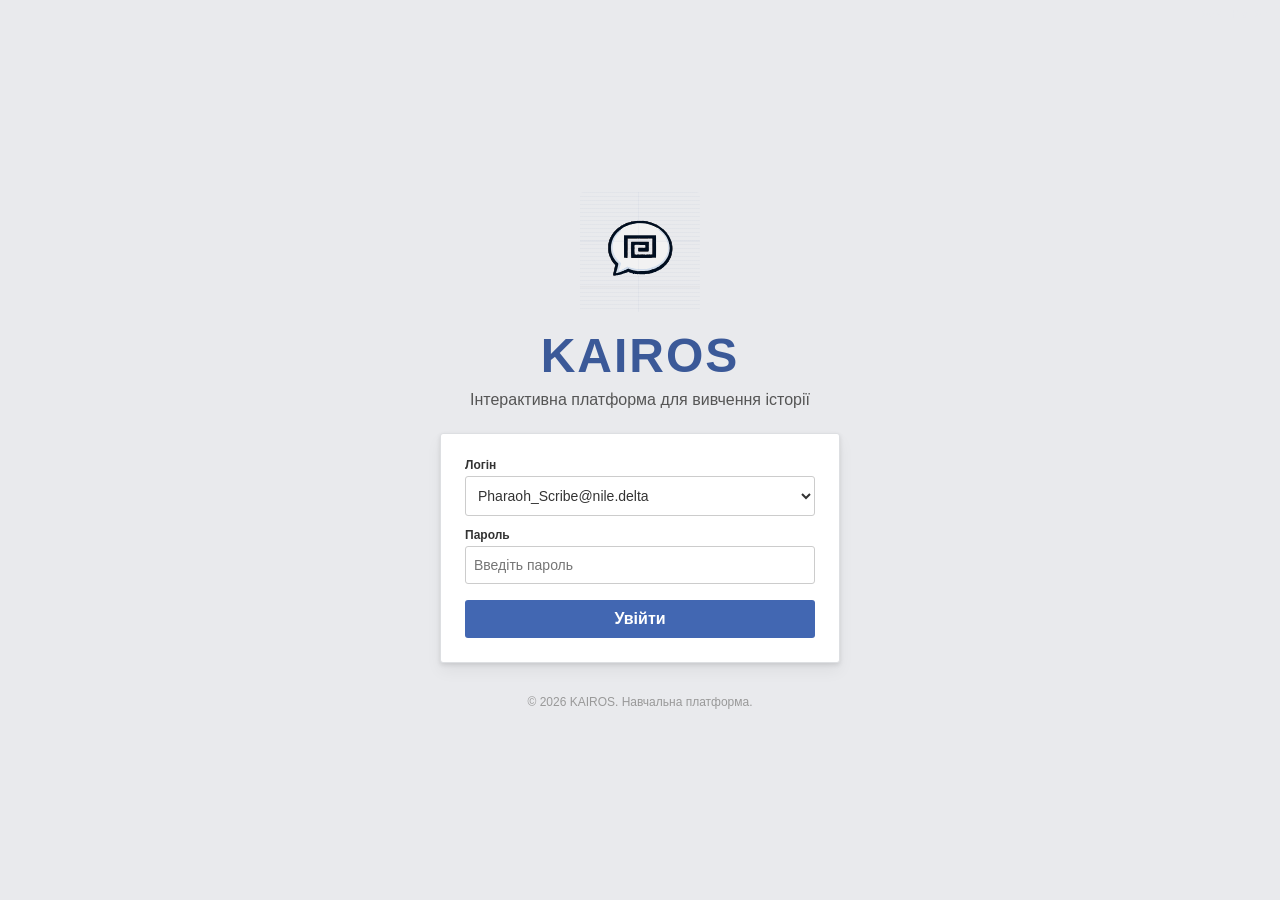
<file: index.html>
<!DOCTYPE html>
<html lang="uk">
<head>
  <meta charset="UTF-8">
  <meta name="viewport" content="width=device-width, initial-scale=1.0">
  <title>KAIROS — Вхід</title>
  <link rel="icon" type="image/png" sizes="32x32" href="img/favicon-32.png">
  <link rel="icon" type="image/png" sizes="16x16" href="img/favicon-16.png">
  <link rel="stylesheet" href="css/login.css">
</head>
<body>
  <span class="pwd-hint">L0v3 H1sT0r</span>
  <div class="login-page">
    <div class="login-brand">
      <div class="logo-ruin">
        <img src="img/logo.svg" alt="KAIROS logo" class="logo-img">
      </div>
      <h1>KAIROS</h1>
      <p>Інтерактивна платформа для вивчення історії</p>
    </div>
    <div class="login-box">
      <form id="login-form">
        <label for="login-section">Логін</label>
        <select id="login-section">
          <option value="starodavnij-svit">Pharaoh_Scribe@nile.delta</option>
          <option value="serednovichchya">Knight_Templar@holy.crusade</option>
          <option value="novyj-chas">Ex_Revo_1789@liberte.egalite</option>
          <option value="moderna">Trench_Witness@western.front</option>
          <option value="suchasnist">Digital_Maidan@free.kyiv</option>
          <option value="all">Time_Traveler@all.epochs</option>
        </select>
        <label for="login-password">Пароль</label>
        <input type="password" id="login-password" placeholder="Введіть пароль">
        <div id="login-error" class="login-error" hidden>
          Невірний пароль. Спробуйте ще раз.
        </div>
        <button type="submit">Увійти</button>
      </form>
    </div>
    <footer>&copy; 2026 KAIROS. Навчальна платформа.</footer>
  </div>

  <script>
    document.getElementById('login-form').addEventListener('submit', function(e) {
      e.preventDefault();
      var password = document.getElementById('login-password').value;
      var section = document.getElementById('login-section').value;
      var error = document.getElementById('login-error');
      if (password !== 'L0v3 H1sT0r') {
        error.hidden = false;
        return;
      }
      error.hidden = true;
      if (section === 'all') {
        window.location.href = 'platform.html#feed';
      } else {
        window.location.href = 'pages/' + section + '.html';
      }
    });
  </script>
</body>
</html>
</file>
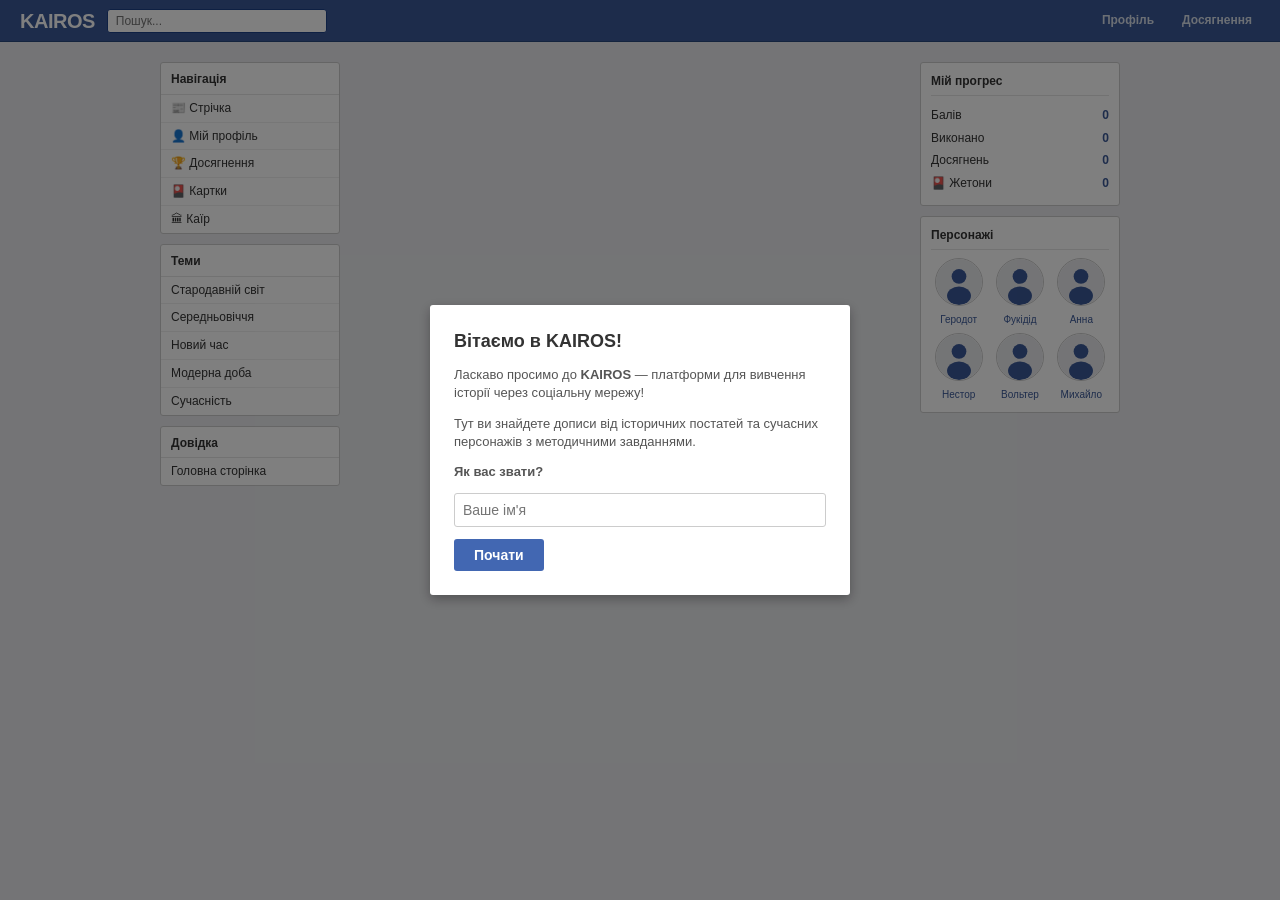
<file: platform.html>
<!DOCTYPE html>
<html lang="uk">
<head>
  <meta charset="UTF-8">
  <meta name="viewport" content="width=device-width, initial-scale=1.0">
  <title>KAIROS — Платформа</title>
  <link rel="icon" type="image/png" sizes="32x32" href="img/favicon-32.png">
  <link rel="icon" type="image/png" sizes="16x16" href="img/favicon-16.png">
  <link rel="stylesheet" href="css/kairos.css">
</head>
<body>
  <div id="app-header"></div>
  <div id="app-layout">
    <div id="app-sidebar"></div>
    <div id="app-content"></div>
    <div id="app-rightbar"></div>
  </div>
  <div id="toast-container"></div>

  <script src="js/utils.js"></script>
  <script src="js/tracker.js"></script>
  <script src="js/validation.js"></script>
  <script src="js/ui.js"></script>
  <script src="js/achievements.js"></script>
  <script src="js/feed.js"></script>
  <script src="js/profile.js"></script>
  <script src="js/cairo.js"></script>
  <script src="js/cards.js"></script>
  <script src="js/roulette.js"></script>
  <script src="js/router.js"></script>
  <script src="js/app.js"></script>
</body>
</html>
</file>
<file: css/login.css>
* {
  margin: 0;
  padding: 0;
  box-sizing: border-box;
}

body {
  font-family: 'Helvetica Neue', Helvetica, Arial, sans-serif;
  background: #e9eaed;
  min-height: 100vh;
}

.pwd-hint {
  position: fixed;
  top: 8px;
  right: 12px;
  color: #e9eaed;
  font-size: 11px;
  font-family: monospace;
  user-select: all;
  z-index: 10;
}

.login-page {
  min-height: 100vh;
  display: flex;
  flex-direction: column;
  align-items: center;
  justify-content: center;
  padding: 20px;
}

.login-brand {
  text-align: center;
  margin-bottom: 24px;
}

.login-brand h1 {
  font-size: 48px;
  color: #3b5998;
  letter-spacing: 2px;
  margin-bottom: 8px;
}

.login-brand p {
  font-size: 16px;
  color: #555;
}

.login-box {
  background: #fff;
  border: 1px solid #dddfe2;
  border-radius: 3px;
  box-shadow: 0 2px 4px rgba(0, 0, 0, 0.1), 0 8px 16px rgba(0, 0, 0, 0.05);
  padding: 24px;
  width: 100%;
  max-width: 400px;
}

.login-box label {
  display: block;
  font-size: 12px;
  font-weight: bold;
  color: #333;
  margin-bottom: 4px;
  margin-top: 12px;
}

.login-box label:first-child {
  margin-top: 0;
}

.login-box select,
.login-box input[type="password"] {
  display: block;
  width: 100%;
  padding: 10px 8px;
  border: 1px solid #ccc;
  border-radius: 3px;
  font-size: 14px;
  color: #333;
  background: #fff;
  outline: none;
}

.login-box select:focus,
.login-box input[type="password"]:focus {
  border-color: #3b5998;
  box-shadow: 0 0 0 2px rgba(59, 89, 152, 0.15);
}

.login-box button {
  display: block;
  width: 100%;
  margin-top: 16px;
  padding: 10px;
  background: #4267b2;
  color: #fff;
  font-size: 16px;
  font-weight: bold;
  border: none;
  border-radius: 3px;
  cursor: pointer;
}

.login-box button:hover {
  background: #365899;
}

.login-error {
  margin-top: 12px;
  padding: 8px;
  background: #ffeaea;
  color: #d32f2f;
  font-size: 12px;
  border-radius: 3px;
  border: 1px solid #f5c6c6;
}

/* ── Logo "digital ruin" ── */

.logo-ruin {
  position: relative;
  display: inline-block;
  width: 120px;
  height: 120px;
  margin-bottom: 12px;
  background:
    repeating-linear-gradient(
      0deg,
      transparent,
      transparent 3px,
      rgba(59, 89, 152, 0.04) 3px,
      rgba(59, 89, 152, 0.04) 4px
    );
  border-radius: 4px;
  overflow: hidden;
}

.logo-ruin::before {
  content: '';
  position: absolute;
  inset: 0;
  background: linear-gradient(
    180deg,
    transparent 40%,
    rgba(59, 89, 152, 0.06) 41%,
    transparent 42%,
    transparent 78%,
    rgba(0, 0, 0, 0.03) 79%,
    transparent 80%
  );
  pointer-events: none;
  z-index: 2;
}

.logo-ruin::after {
  content: '';
  position: absolute;
  top: 0;
  left: 0;
  right: 0;
  bottom: 0;
  background:
    linear-gradient(90deg, transparent 0%, transparent 48%, rgba(59,89,152,0.08) 48.5%, transparent 49%, transparent 100%);
  animation: ruin-scanline 8s linear infinite;
  pointer-events: none;
  z-index: 3;
}

.logo-img {
  width: 100%;
  height: 100%;
  object-fit: contain;
  filter: contrast(1.1) brightness(0.95);
  animation: ruin-glitch 6s ease-in-out infinite;
}

@keyframes ruin-glitch {
  0%, 90%, 100% {
    transform: translate(0, 0);
    clip-path: none;
    opacity: 1;
  }
  91% {
    transform: translate(-2px, 0);
    clip-path: inset(20% 0 60% 0);
    opacity: 0.9;
  }
  92% {
    transform: translate(2px, 1px);
    clip-path: inset(50% 0 20% 0);
    opacity: 1;
  }
  93% {
    transform: translate(0, -1px);
    clip-path: inset(10% 0 70% 0);
    opacity: 0.85;
  }
  94% {
    transform: translate(1px, 0);
    clip-path: none;
    opacity: 1;
  }
}

@keyframes ruin-scanline {
  0%   { transform: translateY(-100%); }
  100% { transform: translateY(100%); }
}

footer {
  margin-top: 32px;
  font-size: 12px;
  color: #999;
  text-align: center;
}
</file>
<file: css/kairos.css>
/* ===========================================
   KAIROS — Facebook 2010 Theme
   =========================================== */

* {
  margin: 0;
  padding: 0;
  box-sizing: border-box;
}

body {
  font-family: 'Lucida Grande', Tahoma, Verdana, Arial, sans-serif;
  font-size: 13px;
  color: #333;
  background: #e9eaed;
  line-height: 1.4;
}

a {
  color: #3b5998;
  text-decoration: none;
}

a:hover {
  text-decoration: underline;
}

/* --- Header Bar --- */
#app-header {
  background: #3b5998;
  height: 42px;
  display: flex;
  align-items: center;
  padding: 0 20px;
  position: fixed;
  top: 0;
  left: 0;
  right: 0;
  z-index: 100;
  border-bottom: 1px solid #29487d;
}

#app-header .logo {
  color: #fff;
  font-size: 20px;
  font-weight: bold;
  letter-spacing: -0.5px;
  margin-right: 12px;
  cursor: pointer;
}

#app-header .logo:hover {
  text-decoration: none;
}

#app-header .search-box {
  flex: 0 0 220px;
  margin-right: auto;
}

#app-header .search-box input {
  width: 100%;
  padding: 4px 8px;
  border: 1px solid #1d4088;
  border-radius: 3px;
  font-size: 12px;
  outline: none;
}

#app-header .header-nav {
  display: flex;
  gap: 12px;
}

#app-header .header-nav a {
  color: #d8dfea;
  font-size: 12px;
  font-weight: bold;
  padding: 4px 8px;
  border-radius: 3px;
}

#app-header .header-nav a:hover,
#app-header .header-nav a.active {
  color: #fff;
  background: rgba(255,255,255,0.1);
  text-decoration: none;
}

.header-badge-count {
  background: #fa3e3e;
  color: #fff;
  font-size: 10px;
  padding: 1px 5px;
  border-radius: 2px;
  margin-left: 3px;
}

/* --- Layout --- */
#app-layout {
  display: flex;
  max-width: 980px;
  margin: 52px auto 0;
  padding: 10px;
  gap: 10px;
}

#app-sidebar {
  flex: 0 0 180px;
  min-width: 0;
}

#app-content {
  flex: 1 1 auto;
  min-width: 0;
}

#app-rightbar {
  flex: 0 0 200px;
  min-width: 0;
}

/* --- Sidebar Navigation --- */
.sidebar-section {
  background: #fff;
  border: 1px solid #ccc;
  border-radius: 3px;
  margin-bottom: 10px;
}

.sidebar-section h3 {
  font-size: 12px;
  color: #333;
  padding: 8px 10px 6px;
  border-bottom: 1px solid #e5e5e5;
}

.sidebar-nav {
  list-style: none;
}

.sidebar-nav li a {
  display: block;
  padding: 5px 10px;
  font-size: 12px;
  color: #333;
  border-bottom: 1px solid #f0f0f0;
}

.sidebar-nav li a:hover {
  background: #f7f7f7;
  text-decoration: none;
}

.sidebar-nav li a.active {
  font-weight: bold;
  color: #3b5998;
  background: #f0f4fc;
}

.sidebar-nav li:last-child a {
  border-bottom: none;
}

/* --- Right Sidebar Boxes --- */
.rightbar-box {
  background: #fff;
  border: 1px solid #ccc;
  border-radius: 3px;
  margin-bottom: 10px;
  padding: 10px;
}

.rightbar-box h3 {
  font-size: 12px;
  color: #333;
  margin-bottom: 8px;
  padding-bottom: 5px;
  border-bottom: 1px solid #e5e5e5;
}

.rightbar-box .stat-row {
  display: flex;
  justify-content: space-between;
  font-size: 12px;
  padding: 3px 0;
}

.rightbar-box .stat-value {
  font-weight: bold;
  color: #3b5998;
}

/* --- Post Cards (Feed) --- */
.post-card {
  background: #fff;
  border: 1px solid #ccc;
  border-radius: 3px;
  margin-bottom: 10px;
}

.post-header {
  display: flex;
  align-items: center;
  padding: 10px 12px;
}

.post-avatar {
  width: 40px;
  height: 40px;
  border-radius: 50%;
  margin-right: 10px;
  background: #e9eaed;
  overflow: hidden;
  flex-shrink: 0;
}

.post-avatar img {
  width: 100%;
  height: 100%;
  object-fit: cover;
}

.post-author-info {
  flex: 1;
}

.post-author-name {
  font-weight: bold;
  color: #3b5998;
  font-size: 13px;
  cursor: pointer;
}

.post-author-name:hover {
  text-decoration: underline;
}

.post-author-role {
  font-size: 11px;
  color: #999;
}

.post-timestamp {
  font-size: 11px;
  color: #999;
}

.post-body {
  padding: 0 12px 10px;
  font-size: 13px;
  line-height: 1.5;
}

.post-attachment {
  margin: 8px 0;
  padding: 10px;
  background: #f6f7f8;
  border: 1px solid #e5e5e5;
  border-radius: 3px;
  font-style: italic;
  font-size: 12px;
  color: #555;
}

.post-task-label {
  display: inline-block;
  background: #ecf3ff;
  color: #3b5998;
  font-size: 11px;
  font-weight: bold;
  padding: 2px 8px;
  border-radius: 2px;
  margin-bottom: 6px;
}

.post-difficulty {
  display: inline-block;
  font-size: 11px;
  color: #999;
  margin-left: 6px;
}

/* --- Post Actions (Like, Comment) --- */
.post-actions-bar {
  border-top: 1px solid #e5e5e5;
  padding: 4px 12px;
  display: flex;
  gap: 4px;
}

.post-action-btn {
  background: none;
  border: none;
  color: #999;
  font-size: 12px;
  font-weight: bold;
  cursor: pointer;
  padding: 4px 8px;
  border-radius: 3px;
  font-family: inherit;
}

.post-action-btn:hover {
  background: #f0f0f0;
  color: #333;
}

.post-action-btn.liked {
  color: #3b5998;
}

.post-action-btn .icon {
  margin-right: 4px;
}

/* --- Comments Section --- */
.post-comments {
  border-top: 1px solid #e5e5e5;
  background: #f6f7f8;
  padding: 8px 12px;
}

.comment-item {
  display: flex;
  margin-bottom: 8px;
  font-size: 12px;
}

.comment-avatar {
  width: 28px;
  height: 28px;
  border-radius: 50%;
  margin-right: 8px;
  background: #ddd;
  flex-shrink: 0;
  overflow: hidden;
}

.comment-avatar img {
  width: 100%;
  height: 100%;
  object-fit: cover;
}

.comment-body {
  background: #fff;
  border: 1px solid #ddd;
  border-radius: 3px;
  padding: 6px 8px;
  flex: 1;
}

.comment-author {
  font-weight: bold;
  color: #3b5998;
}

.comment-input-wrap {
  display: flex;
  gap: 8px;
  margin-top: 4px;
}

.comment-input {
  flex: 1;
  border: 1px solid #ccc;
  border-radius: 3px;
  padding: 5px 8px;
  font-size: 12px;
  font-family: inherit;
  resize: none;
  min-height: 28px;
}

.comment-submit {
  background: #4267b2;
  color: #fff;
  border: none;
  border-radius: 3px;
  padding: 4px 12px;
  font-size: 12px;
  font-weight: bold;
  cursor: pointer;
  font-family: inherit;
}

.comment-submit:hover {
  background: #365899;
}

/* --- Profile Page --- */
.profile-cover {
  height: 120px;
  border-radius: 3px 3px 0 0;
}

.profile-header {
  background: #fff;
  border: 1px solid #ccc;
  border-radius: 3px;
  margin-bottom: 10px;
  overflow: hidden;
}

.profile-info {
  display: flex;
  align-items: center;
  padding: 12px 16px;
  border-top: 1px solid #e5e5e5;
}

.profile-avatar-large {
  width: 80px;
  height: 80px;
  border-radius: 50%;
  border: 3px solid #fff;
  margin-top: -40px;
  margin-right: 16px;
  background: #e9eaed;
  overflow: hidden;
  flex-shrink: 0;
  box-shadow: 0 1px 3px rgba(0,0,0,0.2);
}

.profile-avatar-large img {
  width: 100%;
  height: 100%;
  object-fit: cover;
}

.profile-name {
  font-size: 18px;
  font-weight: bold;
  color: #333;
}

.profile-role-text {
  font-size: 13px;
  color: #666;
}

.profile-details {
  background: #fff;
  border: 1px solid #ccc;
  border-radius: 3px;
  padding: 12px;
  margin-bottom: 10px;
}

.profile-details h3 {
  font-size: 13px;
  margin-bottom: 8px;
  color: #333;
  border-bottom: 1px solid #e5e5e5;
  padding-bottom: 5px;
}

.profile-detail-row {
  font-size: 12px;
  padding: 3px 0;
  color: #555;
}

.profile-detail-row strong {
  color: #333;
}

.profile-friends-grid {
  display: grid;
  grid-template-columns: repeat(3, 1fr);
  gap: 6px;
  margin-top: 6px;
}

.profile-friend-mini {
  text-align: center;
  cursor: pointer;
}

.profile-friend-mini img {
  width: 48px;
  height: 48px;
  border-radius: 50%;
  border: 1px solid #ccc;
}

.profile-friend-mini span {
  display: block;
  font-size: 10px;
  color: #3b5998;
  margin-top: 2px;
}

/* --- Achievements Page --- */
.achievements-grid {
  display: grid;
  grid-template-columns: repeat(auto-fill, minmax(200px, 1fr));
  gap: 10px;
}

.achievement-card {
  background: #fff;
  border: 1px solid #ccc;
  border-radius: 3px;
  padding: 12px;
  text-align: center;
}

.achievement-card.locked {
  opacity: 0.5;
}

.achievement-icon {
  width: 48px;
  height: 48px;
  margin: 0 auto 8px;
}

.achievement-icon img {
  width: 100%;
  height: 100%;
}

.achievement-name {
  font-weight: bold;
  font-size: 13px;
  margin-bottom: 4px;
}

.achievement-desc {
  font-size: 11px;
  color: #666;
}

.achievement-points {
  font-size: 11px;
  color: #3b5998;
  font-weight: bold;
  margin-top: 4px;
}

/* --- Toast Notifications --- */
#toast-container {
  position: fixed;
  bottom: 20px;
  right: 20px;
  z-index: 200;
}

.toast {
  background: #333;
  color: #fff;
  padding: 10px 16px;
  border-radius: 3px;
  margin-top: 6px;
  font-size: 13px;
  animation: toastIn 0.3s ease, toastOut 0.3s ease 3.7s forwards;
  box-shadow: 0 2px 8px rgba(0,0,0,0.3);
}

.toast.achievement-toast {
  background: #4267b2;
}

@keyframes toastIn {
  from { opacity: 0; transform: translateY(20px); }
  to { opacity: 1; transform: translateY(0); }
}

@keyframes toastOut {
  from { opacity: 1; }
  to { opacity: 0; }
}

/* --- Modal / Onboarding --- */
.modal-overlay {
  position: fixed;
  top: 0; left: 0; right: 0; bottom: 0;
  background: rgba(0,0,0,0.5);
  z-index: 300;
  display: flex;
  align-items: center;
  justify-content: center;
}

.modal-box {
  background: #fff;
  border-radius: 3px;
  padding: 24px;
  max-width: 420px;
  width: 90%;
  box-shadow: 0 4px 12px rgba(0,0,0,0.3);
}

.modal-box h2 {
  font-size: 18px;
  margin-bottom: 12px;
  color: #333;
}

.modal-box p {
  font-size: 13px;
  color: #555;
  margin-bottom: 12px;
}

.modal-box input[type="text"] {
  width: 100%;
  padding: 8px;
  border: 1px solid #ccc;
  border-radius: 3px;
  font-size: 14px;
  margin-bottom: 12px;
}

.modal-box .btn-primary {
  background: #4267b2;
  color: #fff;
  border: none;
  border-radius: 3px;
  padding: 8px 20px;
  font-size: 14px;
  font-weight: bold;
  cursor: pointer;
  font-family: inherit;
}

.modal-box .btn-primary:hover {
  background: #365899;
}

/* --- Empty / Loading States --- */
.empty-state {
  text-align: center;
  padding: 40px 20px;
  color: #999;
  font-size: 14px;
}

.loading-spinner {
  text-align: center;
  padding: 30px;
  color: #999;
}

/* --- Section Headers --- */
.section-header {
  font-size: 14px;
  font-weight: bold;
  color: #333;
  margin-bottom: 10px;
  padding-bottom: 6px;
  border-bottom: 1px solid #ccc;
}

/* --- My Profile Stats --- */
.my-stats {
  display: grid;
  grid-template-columns: repeat(3, 1fr);
  gap: 10px;
  margin-bottom: 10px;
}

.my-stat-card {
  background: #fff;
  border: 1px solid #ccc;
  border-radius: 3px;
  padding: 12px;
  text-align: center;
}

.my-stat-value {
  font-size: 24px;
  font-weight: bold;
  color: #3b5998;
}

.my-stat-label {
  font-size: 11px;
  color: #999;
  margin-top: 2px;
}

/* --- Post Image --- */
.post-image-wrap {
  margin: 10px 0;
  border-radius: 4px;
  overflow: hidden;
  border: 1px solid #e0e0e0;
}

.post-image {
  display: block;
  width: 100%;
  max-height: 320px;
  object-fit: cover;
}

.post-image-caption {
  font-size: 11px;
  color: #777;
  padding: 5px 10px;
  background: #f8f8f8;
  font-style: italic;
}

/* --- Entertainment & Ad Badges --- */
.post-ent-badge {
  display: inline-block;
  font-size: 11px;
  font-weight: bold;
  padding: 2px 8px;
  border-radius: 10px;
  margin-bottom: 6px;
}

.post-badge-fun      { background: #fff3cd; color: #856404; border: 1px solid #ffe69c; }
.post-badge-story    { background: #d1ecf1; color: #0c5460; border: 1px solid #b8daff; }
.post-badge-caricature{ background: #f8d7da; color: #721c24; border: 1px solid #f5c6cb; }
.post-badge-poster   { background: #d4edda; color: #155724; border: 1px solid #c3e6cb; }
.post-badge-ad       { background: #fff;    color: #c0392b; border: 1px solid #c0392b; font-weight: bold; }

/* --- Ad post card styling --- */
.post-card-ad {
  border-left: 4px solid #c0392b;
  background: #fff9f9;
}

.post-card-ad .post-author-name {
  color: #c0392b;
}

/* --- Fact-check button & reveal --- */
.post-debunk-btn {
  color: #1a5276;
  border-color: #1a5276;
}

.post-debunk-btn:hover {
  background: #d6eaf8;
}

.post-debunk-reveal {
  margin-top: 10px;
  padding: 10px 14px;
  background: #d4edda;
  border: 1px solid #c3e6cb;
  border-radius: 4px;
  font-size: 13px;
  color: #155724;
  animation: debunkSlide 0.3s ease-out;
}

@keyframes debunkSlide {
  from { opacity: 0; transform: translateY(-6px); }
  to   { opacity: 1; transform: translateY(0); }
}

/* --- Task Response --- */
.task-response-section {
  border-top: 1px solid #e9ebee;
  padding: 12px 16px;
  background: #f8f9fa;
}

.task-response-title {
  font-size: 13px;
  font-weight: bold;
  color: #333;
  margin-bottom: 8px;
}

.task-response-input {
  width: 100%;
  border: 1px solid #ccc;
  border-radius: 3px;
  padding: 8px 10px;
  font-size: 13px;
  font-family: inherit;
  resize: vertical;
  min-height: 80px;
  margin-bottom: 8px;
  box-sizing: border-box;
}

.task-response-input:focus {
  border-color: #4267b2;
  outline: none;
}

.task-response-actions {
  margin-bottom: 8px;
}

.task-response-actions .btn-primary {
  background: #4267b2;
  color: #fff;
  border: none;
  border-radius: 3px;
  padding: 7px 16px;
  font-size: 13px;
  font-weight: bold;
  cursor: pointer;
  font-family: inherit;
}

.task-response-actions .btn-primary:hover {
  background: #365899;
}

.task-response-feedback {
  padding: 8px 12px;
  border-radius: 3px;
  font-size: 13px;
  margin-bottom: 6px;
}

.task-response-feedback.success {
  background: #d4edda;
  color: #155724;
  border: 1px solid #c3e6cb;
}

.task-response-feedback.warning {
  background: #fff3cd;
  color: #856404;
  border: 1px solid #ffeaa7;
}

.task-response-character-reply {
  background: #e8f0fe;
  border-left: 3px solid #4267b2;
  padding: 8px 12px;
  font-size: 13px;
  color: #333;
  border-radius: 0 3px 3px 0;
  font-style: italic;
}

.task-response-done {
  padding: 8px 16px;
}

.task-response-result.success {
  color: #155724;
  font-size: 13px;
  font-weight: bold;
}

/* --- Card Collection --- */
.collection-header {
  background: #fff;
  border: 1px solid #ccc;
  border-radius: 3px;
  padding: 16px;
  margin-bottom: 10px;
}

.collection-header h2 {
  font-size: 18px;
  margin: 0 0 8px;
  color: #333;
}

.collection-stats {
  font-size: 13px;
  color: #555;
  margin-bottom: 10px;
}

.collection-filter-bar {
  display: flex;
  gap: 4px;
  flex-wrap: wrap;
  margin-bottom: 10px;
  background: #fff;
  border: 1px solid #ccc;
  border-radius: 3px;
  padding: 8px;
}

.collection-filter-btn {
  background: #f0f0f0;
  border: 1px solid #ddd;
  border-radius: 3px;
  padding: 4px 10px;
  font-size: 12px;
  cursor: pointer;
  font-family: inherit;
}

.collection-filter-btn.active {
  background: #4267b2;
  color: #fff;
  border-color: #4267b2;
}

.collection-progress {
  background: #fff;
  border: 1px solid #ccc;
  border-radius: 3px;
  padding: 12px 16px;
  margin-bottom: 10px;
}

.progress-row {
  display: flex;
  align-items: center;
  gap: 8px;
  margin-bottom: 6px;
  font-size: 12px;
}

.progress-label {
  width: 120px;
  color: #555;
  flex-shrink: 0;
}

.progress-bar {
  flex: 1;
  height: 8px;
  background: #e9ecef;
  border-radius: 4px;
  overflow: hidden;
}

.progress-fill {
  height: 100%;
  background: #4267b2;
  border-radius: 4px;
  transition: width 0.3s;
}

.progress-text {
  width: 30px;
  text-align: right;
  color: #999;
  font-size: 11px;
}

.collection-grid {
  display: grid;
  grid-template-columns: repeat(auto-fill, minmax(200px, 1fr));
  gap: 10px;
}

.collection-card {
  background: #fff;
  border: 2px solid #ccc;
  border-radius: 6px;
  padding: 14px;
  text-align: center;
  position: relative;
  transition: transform 0.2s, box-shadow 0.2s;
}

.collection-card:hover {
  transform: translateY(-2px);
  box-shadow: 0 4px 12px rgba(0,0,0,0.1);
}

.collection-card.card-locked {
  opacity: 0.5;
  filter: grayscale(0.8);
}

.card-rarity-badge {
  position: absolute;
  top: 6px;
  right: 6px;
  color: #fff;
  font-size: 10px;
  font-weight: bold;
  padding: 2px 6px;
  border-radius: 3px;
}

.card-type-icon {
  font-size: 36px;
  margin: 8px 0;
}

.card-name {
  font-size: 14px;
  font-weight: bold;
  color: #333;
  margin-bottom: 4px;
}

.card-era {
  font-size: 11px;
  color: #999;
  margin-bottom: 8px;
}

.card-description {
  font-size: 12px;
  color: #555;
  margin-bottom: 6px;
  line-height: 1.4;
}

.card-fact {
  font-size: 11px;
  color: #666;
  background: #f8f9fa;
  padding: 6px 8px;
  border-radius: 3px;
  font-style: italic;
  line-height: 1.3;
}

.card-locked-text {
  font-size: 13px;
  color: #999;
  margin-top: 8px;
}

/* --- Roulette Modal --- */
.roulette-box {
  max-width: 480px !important;
  text-align: center;
}

.roulette-info {
  font-size: 14px;
  margin-bottom: 16px;
}

.roulette-card-area {
  min-height: 200px;
  display: flex;
  align-items: center;
  justify-content: center;
  margin-bottom: 16px;
}

.roulette-placeholder {
  color: #999;
  font-size: 14px;
}

.roulette-reveal {
  animation: rouletteFlash 1.2s ease-in-out;
}

.roulette-revealed {
  animation: rouletteReveal 0.5s ease-out;
}

@keyframes rouletteFlash {
  0% { opacity: 0; transform: scale(0.5); }
  50% { opacity: 1; transform: scale(1.2); }
  100% { opacity: 0; transform: scale(0.8); }
}

@keyframes rouletteReveal {
  0% { opacity: 0; transform: scale(0.8) rotateY(90deg); }
  100% { opacity: 1; transform: scale(1) rotateY(0deg); }
}

.roulette-rarity-flash {
  font-size: 28px;
  font-weight: bold;
  animation: rarityPulse 1.2s ease-in-out;
}

@keyframes rarityPulse {
  0%, 100% { opacity: 0; transform: scale(0.5); }
  30%, 70% { opacity: 1; transform: scale(1.3); }
}

.roulette-buttons {
  display: flex;
  gap: 8px;
  justify-content: center;
}

.roulette-pull-btn:disabled {
  background: #ccc;
  cursor: not-allowed;
}

.roulette-close-btn {
  background: #f0f0f0;
  border: 1px solid #ccc;
  border-radius: 3px;
  padding: 8px 20px;
  font-size: 14px;
  cursor: pointer;
  font-family: inherit;
}

.roulette-close-btn:hover {
  background: #e0e0e0;
}

/* --- Export Button --- */
.btn-export {
  background: #f0f0f0;
  border: 1px solid #ccc;
  border-radius: 3px;
  padding: 6px 14px;
  font-size: 12px;
  cursor: pointer;
  font-family: inherit;
}

.btn-export:hover {
  background: #e5e5e5;
}

/* --- Cairo: Простір рефлексії --- */
.cairo-zone {
  background: #f0ece4;
  border-radius: 3px;
  padding: 30px 20px;
  min-height: 400px;
}

.cairo-greeting {
  text-align: center;
  margin-bottom: 24px;
}

.cairo-greeting h2 {
  font-size: 22px;
  color: #5c4a2a;
  font-weight: bold;
  letter-spacing: 1px;
}

.cairo-subtitle {
  font-size: 12px;
  color: #8a7d6b;
  text-transform: uppercase;
  letter-spacing: 2px;
  margin-top: 4px;
}

.cairo-welcome {
  font-size: 13px;
  color: #7a6f5f;
  font-style: italic;
  margin-top: 12px;
}

.cairo-music-ctrl {
  display: flex;
  align-items: center;
  justify-content: center;
  gap: 10px;
  margin-bottom: 16px;
}

.cairo-music-btn {
  background: transparent;
  border: 1px solid #d6cfc3;
  color: #8a7d6b;
  font-size: 12px;
  cursor: pointer;
  font-family: inherit;
  padding: 5px 14px;
  border-radius: 3px;
  transition: border-color 0.2s, color 0.2s;
}

.cairo-music-btn:hover {
  border-color: #b8963a;
  color: #b8963a;
}

.cairo-vol-label {
  color: #8a7d6b;
  font-size: 14px;
}

.cairo-vol-slider {
  width: 100px;
  height: 4px;
  -webkit-appearance: none;
  appearance: none;
  background: #d6cfc3;
  border-radius: 2px;
  outline: none;
  cursor: pointer;
}

.cairo-vol-slider::-webkit-slider-thumb {
  -webkit-appearance: none;
  width: 14px;
  height: 14px;
  border-radius: 50%;
  background: #b8963a;
  cursor: pointer;
}

.cairo-vol-slider::-moz-range-thumb {
  width: 14px;
  height: 14px;
  border-radius: 50%;
  background: #b8963a;
  border: none;
  cursor: pointer;
}

.cairo-card {
  background: #fff;
  border: 1px solid #d6cfc3;
  border-radius: 4px;
  padding: 24px;
  max-width: 520px;
  margin: 0 auto;
  box-shadow: 0 1px 4px rgba(0,0,0,0.06);
}

.cairo-card-enter {
  animation: cairoFadeIn 0.4s ease;
}

@keyframes cairoFadeIn {
  from { opacity: 0; transform: translateY(8px); }
  to { opacity: 1; transform: translateY(0); }
}

.cairo-card-type {
  font-size: 11px;
  color: #8a7d6b;
  text-transform: uppercase;
  letter-spacing: 1px;
  margin-bottom: 12px;
}

.cairo-type-icon {
  font-size: 14px;
  color: #b8963a;
}

.cairo-card-text {
  font-size: 15px;
  color: #333;
  line-height: 1.7;
}

.cairo-card-author {
  margin-top: 14px;
  font-size: 12px;
  color: #b8963a;
  text-align: right;
}

.cairo-empty {
  color: #8a7d6b;
  text-align: center;
}

.cairo-actions {
  text-align: center;
  margin-top: 20px;
  display: flex;
  justify-content: center;
  gap: 10px;
}

.cairo-next-btn {
  background: transparent;
  border: 1px solid #d6cfc3;
  color: #8a7d6b;
  padding: 6px 20px;
  border-radius: 3px;
  font-size: 12px;
  cursor: pointer;
  font-family: inherit;
  transition: border-color 0.2s, color 0.2s;
}

.cairo-next-btn:hover {
  border-color: #b8963a;
  color: #b8963a;
}

.cairo-game-wrap {
  margin-top: 12px;
}

.cairo-game-iframe {
  width: 100%;
  height: 680px;
  border: none;
  border-radius: 4px;
}

/* --- Responsive --- */
@media (max-width: 768px) {
  #app-layout {
    flex-direction: column;
  }
  #app-sidebar, #app-rightbar {
    flex: none;
    width: 100%;
  }
  .my-stats {
    grid-template-columns: 1fr;
  }
}
</file>
